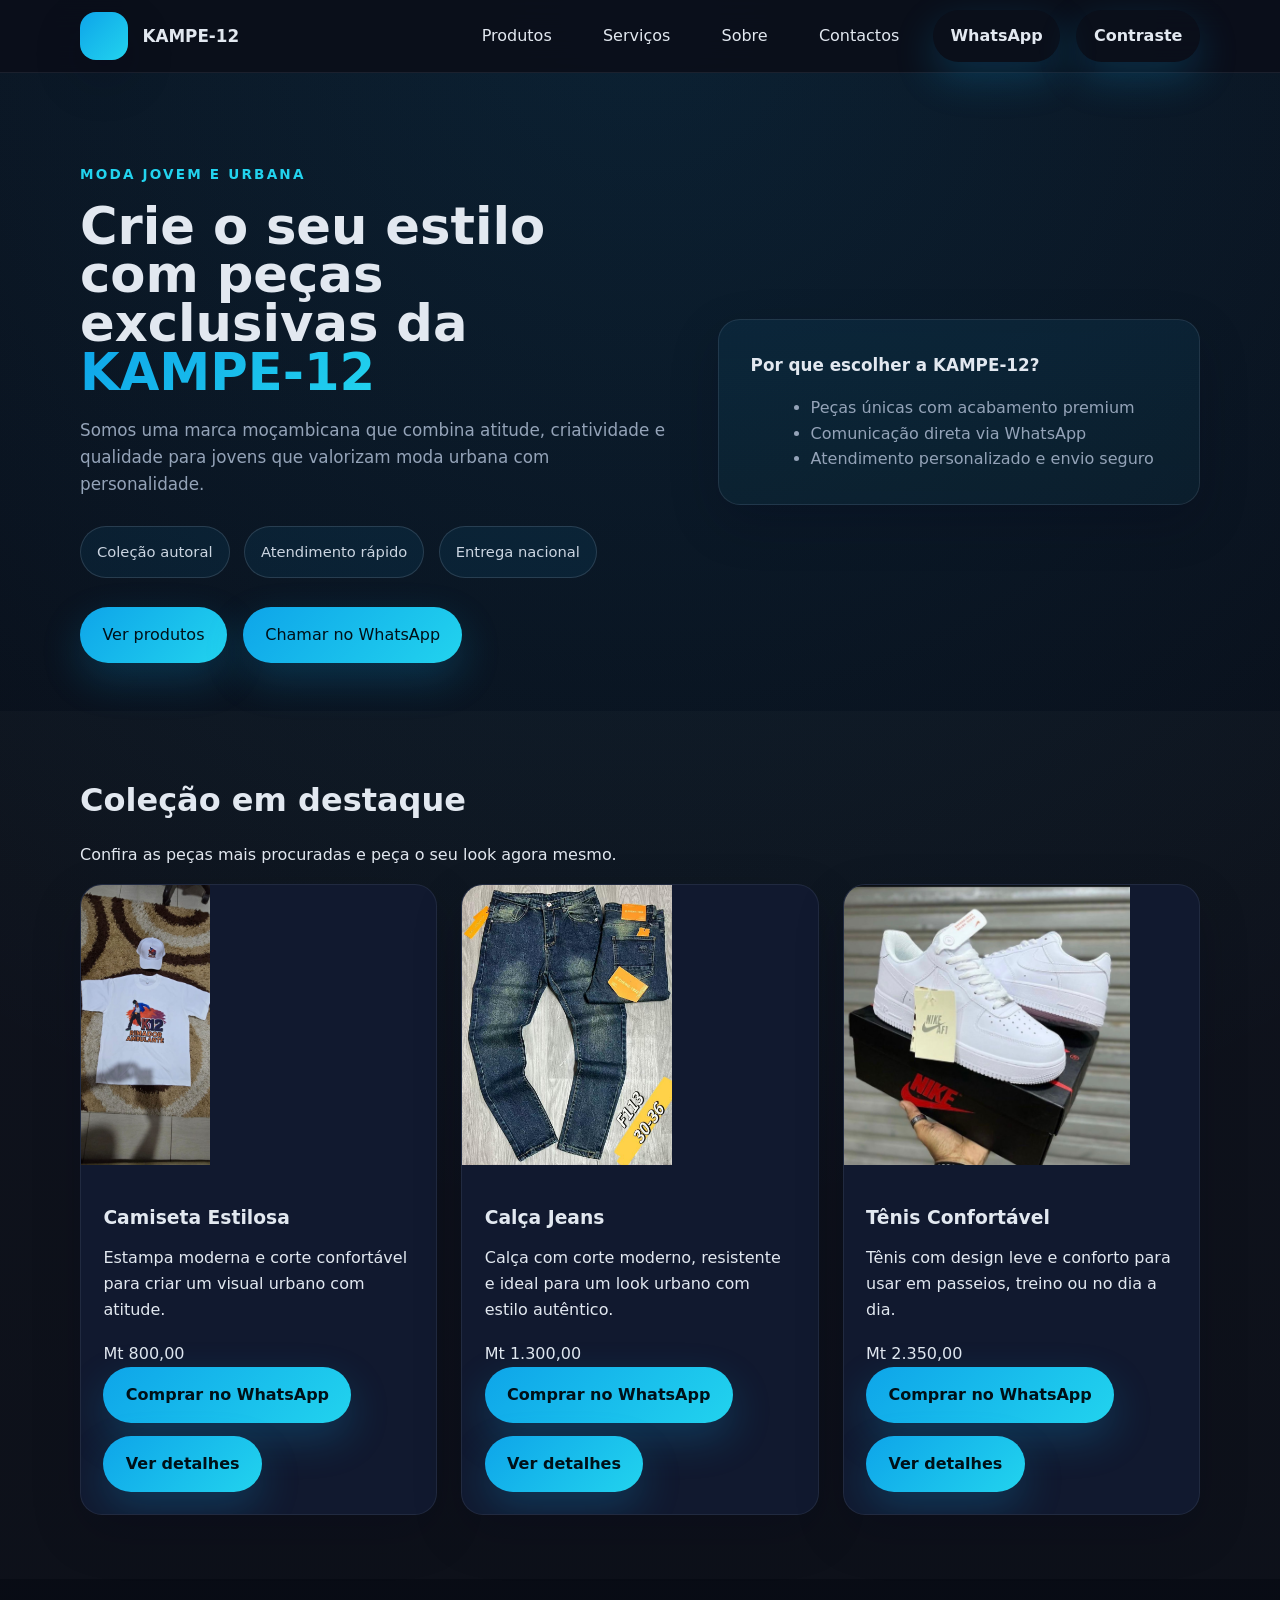
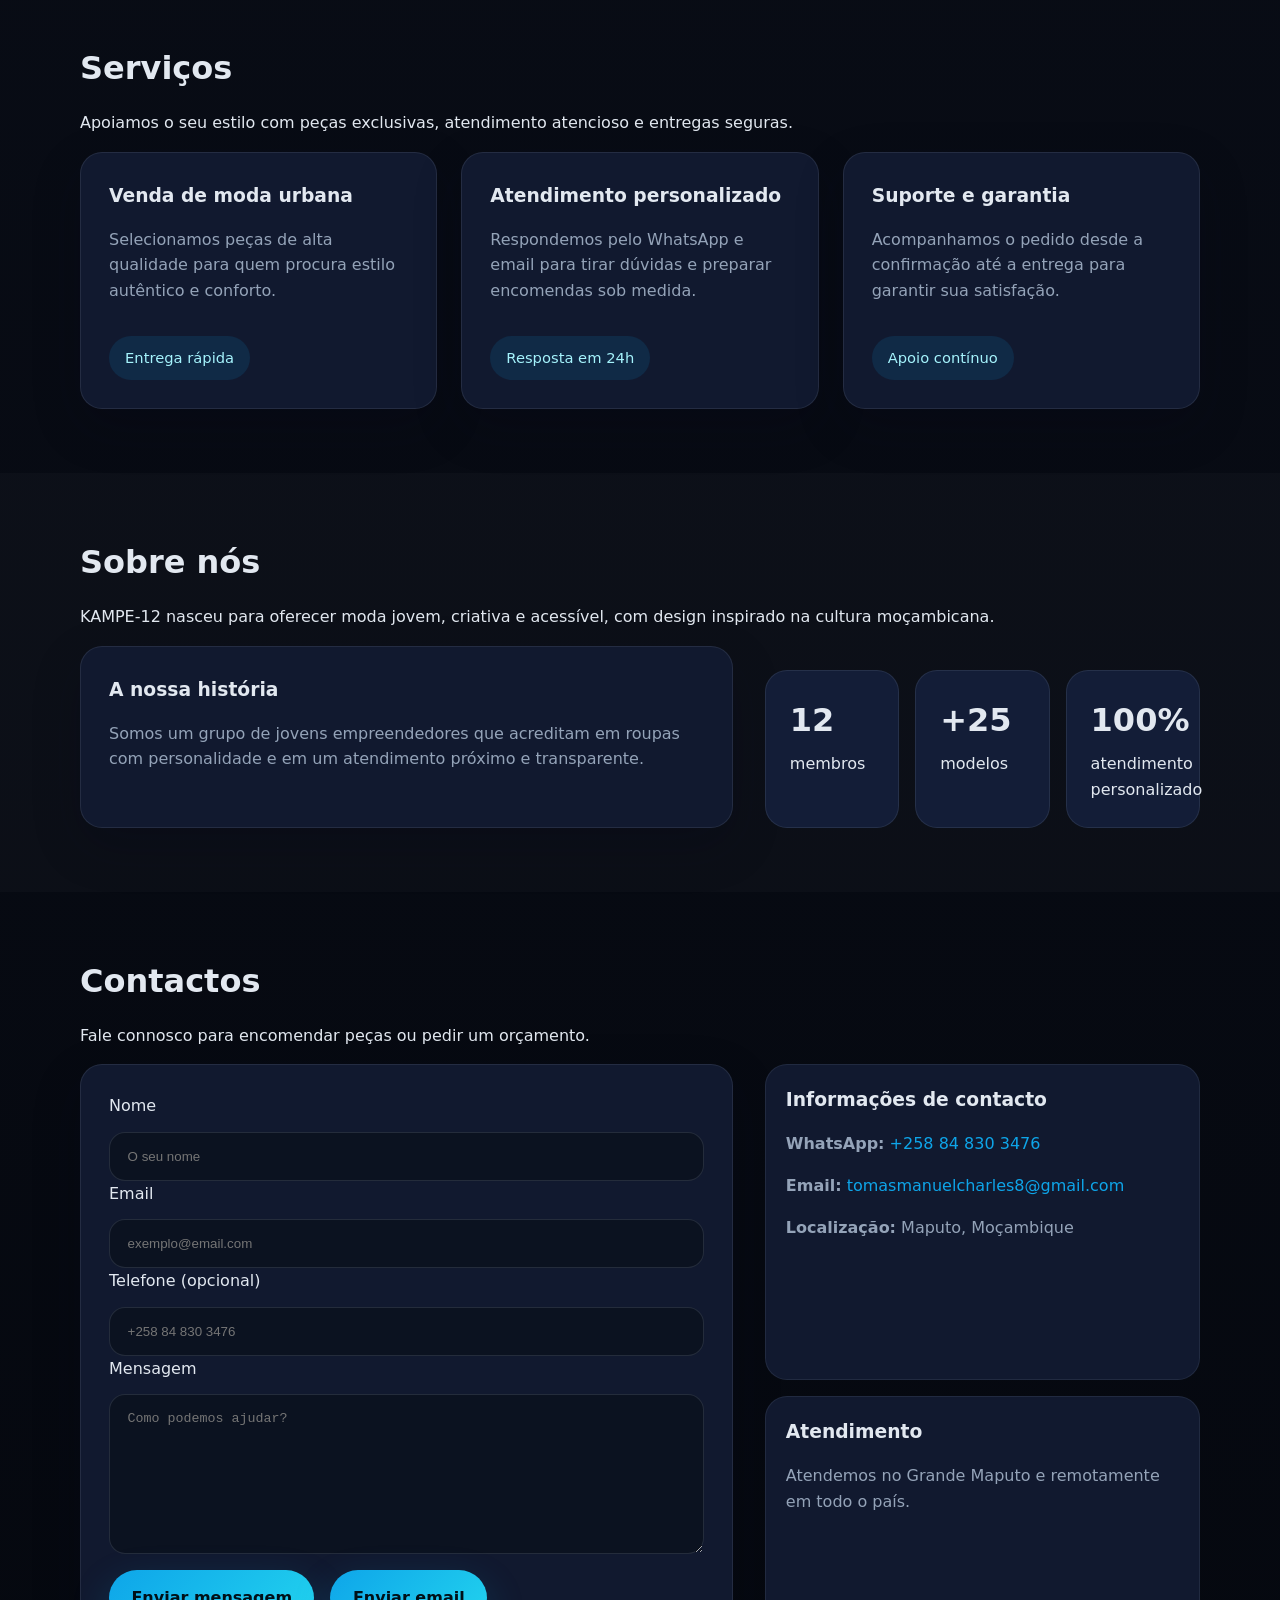
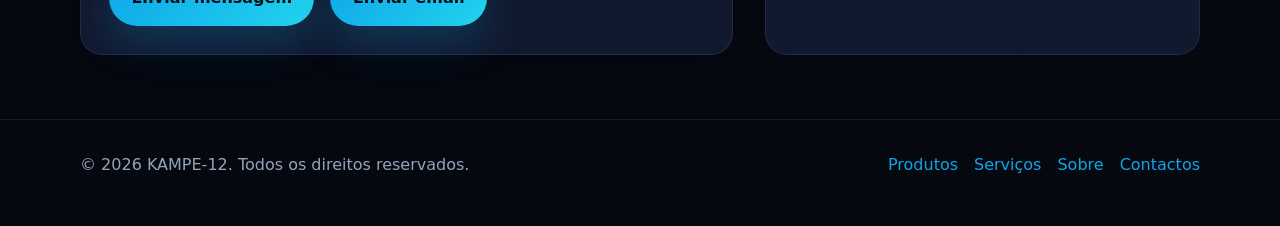
<file: index.html>
﻿<!doctype html>
<html lang="pt">
<head>
  <meta charset="utf-8" />
  <meta name="viewport" content="width=device-width, initial-scale=1" />
  <title>KAMPE-12 | Moda jovem em Moçambique</title>
  <link rel="icon" type="image/png" href="logo.jpg" />
  <meta name="description" content="KAMPE-12 apresenta moda jovem, coleções exclusivas e atendimento rápido. Conheça os produtos e peça já orçamento pelo WhatsApp ou email." />
  <meta name="theme-color" content="#0ea5e9" />
  <link rel="stylesheet" href="styles.css" />
</head>
<body>
  <header class="page-header">
    <div class="container navbar">
      <div class="branding">
        <div class="logo" aria-hidden="true"></div>
        <h1>KAMPE-12</h1>
      </div>
      <button class="nav-toggle" type="button" aria-label="Abrir menu" aria-expanded="false" onclick="toggleMenu()">☰</button>
      <nav class="navigation" aria-label="Menu principal">
        <a href="#portfolio">Produtos</a>
        <a href="#servicos">Serviços</a>
        <a href="#sobre">Sobre</a>
        <a href="#contactos">Contactos</a>
        <a class="button-primary" href="https://wa.me/258848303476" target="_blank" rel="noopener">WhatsApp</a>
        <button class="cta" type="button" onclick="toggleContraste()" aria-pressed="false">Contraste</button>
      </nav>
    </div>
  </header>

  <main>
    <section class="hero">
      <div class="container hero-grid">
        <div>
          <div class="label">Moda jovem e urbana</div>
          <h1>Crie o seu estilo com peças exclusivas da <span class="highlight">KAMPE-12</span></h1>
          <p>Somos uma marca moçambicana que combina atitude, criatividade e qualidade para jovens que valorizam moda urbana com personalidade.</p>
          <div class="feature-list">
            <span class="badge">Coleção autoral</span>
            <span class="badge">Atendimento rápido</span>
            <span class="badge">Entrega nacional</span>
          </div>
          <div style="margin-top:1.8rem; display:flex; gap:1rem; flex-wrap:wrap">
            <a class="cta" href="#portfolio">Ver produtos</a>
            <a class="cta" href="https://wa.me/258848303476" target="_blank" rel="noopener">Chamar no WhatsApp</a>
          </div>
        </div>
        <div class="hero-card">
          <strong>Por que escolher a KAMPE-12?</strong>
          <ul style="margin:1rem 0 0 1.25rem; color:var(--muted);">
            <li>Peças únicas com acabamento premium</li>
            <li>Comunicação direta via WhatsApp</li>
            <li>Atendimento personalizado e envio seguro</li>
          </ul>
        </div>
      </div>
    </section>

    <section id="portfolio" class="section section-dark">
      <div class="container">
        <h2 class="section-title">Coleção em destaque</h2>
        <p class="section-sub">Confira as peças mais procuradas e peça o seu look agora mesmo.</p>
        <div class="products-grid">
          <div class="product-card">
            <img src="ropa1.jpg" alt="Camiseta Estilosa" />
            <div class="card-body">
              <h3>Camiseta Estilosa</h3>
              <p>Estampa moderna e corte confortável para criar um visual urbano com atitude.</p>
              <span class="pill">Mt 800,00</span>
              <div class="actions">
                <a class="button-primary" href="https://wa.me/258848303476?text=Ol%C3%A1%2C+quero+comprar+a+Camiseta+Estilosa" target="_blank" rel="noopener">Comprar no WhatsApp</a>
                <a class="button-primary" href="camiseta.html">Ver detalhes</a>
              </div>
            </div>
          </div>

          <div class="product-card">
            <img src="calca1.jpg" alt="Calça Jeans" />
            <div class="card-body">
              <h3>Calça Jeans</h3>
              <p>Calça com corte moderno, resistente e ideal para um look urbano com estilo autêntico.</p>
              <span class="pill">Mt 1.300,00</span>
              <div class="actions">
                <a class="button-primary" href="https://wa.me/258848303476?text=Ol%C3%A1%2C+quero+comprar+a+Cal%C3%A7a+Jeans" target="_blank" rel="noopener">Comprar no WhatsApp</a>
                <a class="button-primary" href="calca.html">Ver detalhes</a>
              </div>
            </div>
          </div>

          <div class="product-card">
            <img src="tenis1.jpg" alt="Tênis Confortável" />
            <div class="card-body">
              <h3>Tênis Confortável</h3>
              <p>Tênis com design leve e conforto para usar em passeios, treino ou no dia a dia.</p>
              <span class="pill">Mt 2.350,00</span>
              <div class="actions">
                <a class="button-primary" href="https://wa.me/258848303476?text=Ol%C3%A1%2C+quero+comprar+o+T%C3%AAnis+Confort%C3%A1vel" target="_blank" rel="noopener">Comprar no WhatsApp</a>
                <a class="button-primary" href="tenis.html">Ver detalhes</a>
              </div>
            </div>
          </div>
        </div>
      </div>
    </section>

    <section id="servicos" class="section">
      <div class="container">
        <h2 class="section-title">Serviços</h2>
        <p class="section-sub">Apoiamos o seu estilo com peças exclusivas, atendimento atencioso e entregas seguras.</p>
        <div class="grid">
          <article class="card">
            <h3>Venda de moda urbana</h3>
            <p>Selecionamos peças de alta qualidade para quem procura estilo autêntico e conforto.</p>
            <span class="pill">Entrega rápida</span>
          </article>
          <article class="card">
            <h3>Atendimento personalizado</h3>
            <p>Respondemos pelo WhatsApp e email para tirar dúvidas e preparar encomendas sob medida.</p>
            <span class="pill">Resposta em 24h</span>
          </article>
          <article class="card">
            <h3>Suporte e garantia</h3>
            <p>Acompanhamos o pedido desde a confirmação até a entrega para garantir sua satisfação.</p>
            <span class="pill">Apoio contínuo</span>
          </article>
        </div>
      </div>
    </section>

    <section id="sobre" class="section section-dark">
      <div class="container">
        <h2 class="section-title">Sobre nós</h2>
        <p class="section-sub">KAMPE-12 nasceu para oferecer moda jovem, criativa e acessível, com design inspirado na cultura moçambicana.</p>
        <div class="about-grid">
          <div class="card about-content">
            <h3>A nossa história</h3>
            <p>Somos um grupo de jovens empreendedores que acreditam em roupas com personalidade e em um atendimento próximo e transparente.</p>
          </div>
          <div class="stats">
            <div class="stat"><strong>12</strong> membros</div>
            <div class="stat"><strong>+25</strong> modelos</div>
            <div class="stat"><strong>100%</strong> atendimento personalizado</div>
          </div>
        </div>
      </div>
    </section>

    <section id="contactos" class="section">
      <div class="container">
        <h2 class="section-title">Contactos</h2>
        <p class="section-sub">Fale connosco para encomendar peças ou pedir um orçamento.</p>
        <div class="contact-grid">
          <div class="card">
            <form id="contact-form">
              <div class="form-field">
                <label for="nome">Nome</label>
                <input id="nome" name="nome" type="text" placeholder="O seu nome" required />
              </div>
              <div class="form-field">
                <label for="email">Email</label>
                <input id="email" name="email" type="email" placeholder="exemplo@email.com" required />
              </div>
              <div class="form-field">
                <label for="telefone">Telefone (opcional)</label>
                <input id="telefone" name="telefone" type="tel" placeholder="+258 84 830 3476" />
              </div>
              <div class="form-field">
                <label for="mensagem">Mensagem</label>
                <textarea id="mensagem" name="mensagem" placeholder="Como podemos ajudar?" required></textarea>
              </div>
              <div style="display:flex; gap:1rem; flex-wrap:wrap; margin-top:1rem;">
                <button class="cta" type="submit">Enviar mensagem</button>
                <a class="button-primary" href="mailto:tomasmanuelcharles8@gmail.com">Enviar email</a>
              </div>
            </form>
          </div>
          <div class="contact-card">
            <article>
              <h3>Informações de contacto</h3>
              <p><strong>WhatsApp:</strong> <a href="https://wa.me/258848303476" target="_blank" rel="noopener">+258 84 830 3476</a></p>
              <p><strong>Email:</strong> <a href="mailto:tomasmanuelcharles8@gmail.com">tomasmanuelcharles8@gmail.com</a></p>
              <p><strong>Localização:</strong> Maputo, Moçambique</p>
            </article>
            <article>
              <h3>Atendimento</h3>
              <p class="lead">Atendemos no Grande Maputo e remotamente em todo o país.</p>
            </article>
          </div>
        </div>
      </div>
    </section>
  </main>

  <footer class="footer">
    <div class="container" style="display:flex; align-items:center; justify-content:space-between; gap:1rem; flex-wrap:wrap;">
      <div>© <span id="year"></span> KAMPE-12. Todos os direitos reservados.</div>
      <div style="display:flex; gap:1rem; flex-wrap:wrap;">
        <a href="#portfolio">Produtos</a>
        <a href="#servicos">Serviços</a>
        <a href="#sobre">Sobre</a>
        <a href="#contactos">Contactos</a>
      </div>
    </div>
  </footer>

  <script src="script.js" defer></script>
</body>
</html>
</file>
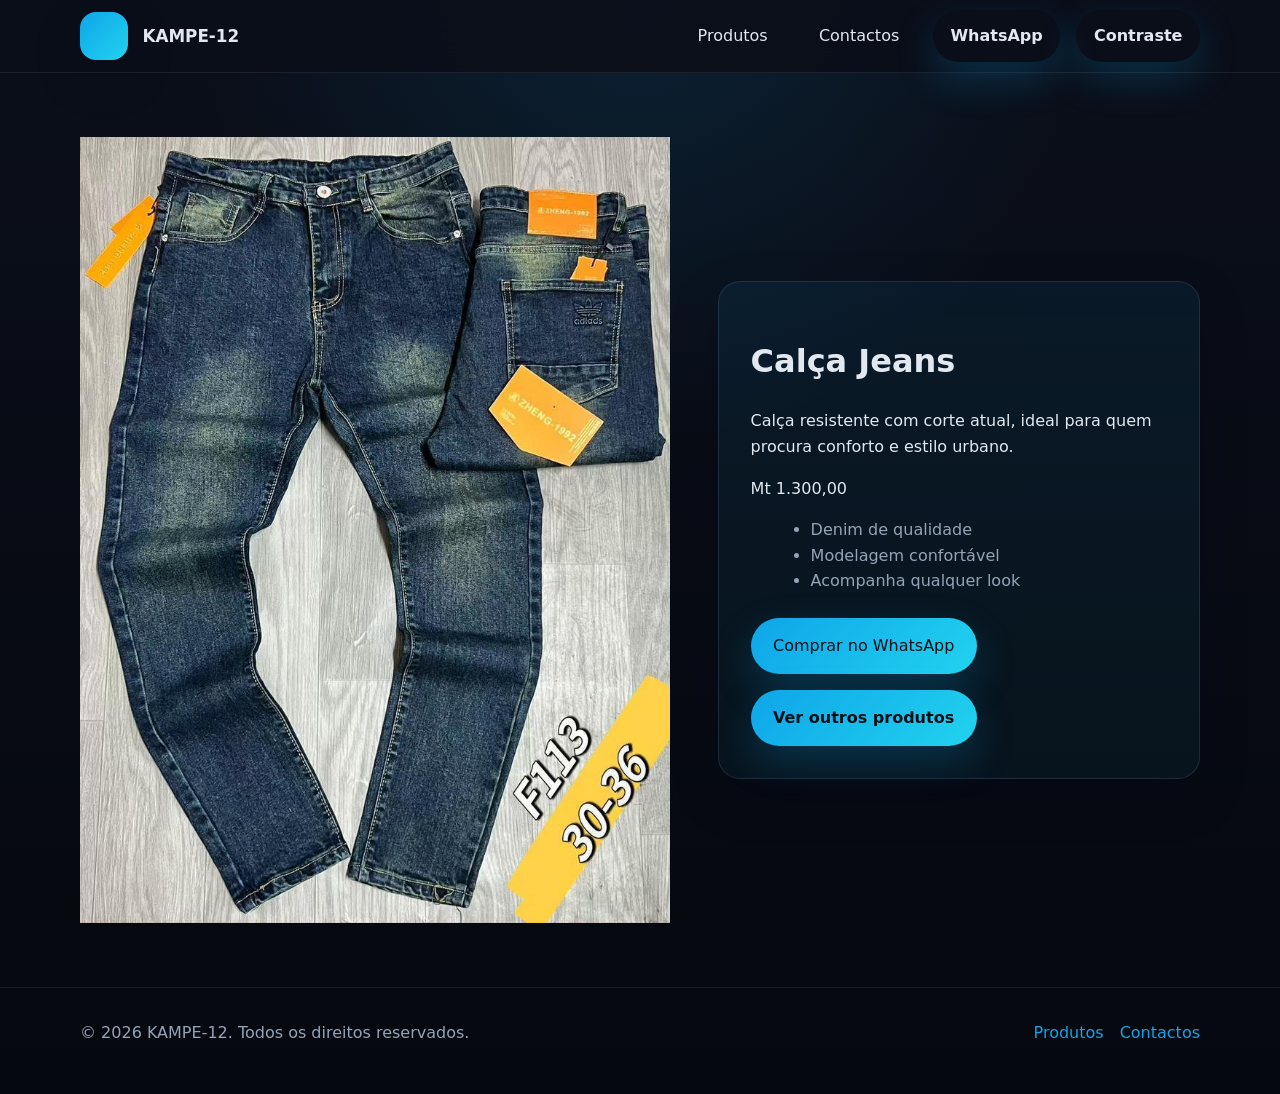
<file: calca.html>
﻿<!doctype html>
<html lang="pt">
<head>
  <meta charset="utf-8" />
  <meta name="viewport" content="width=device-width, initial-scale=1" />
  <title>Calça Jeans | KAMPE-12</title>
  <meta name="description" content="Calça Jeans da KAMPE-12 - peça urbana resistente e confortável." />
  <link rel="icon" type="image/png" href="logo.jpg" />
  <link rel="stylesheet" href="styles.css" />
</head>
<body>
  <header class="page-header">
    <div class="container navbar">
      <div class="branding">
        <div class="logo" aria-hidden="true"></div>
        <h1>KAMPE-12</h1>
      </div>
      <nav class="navigation" aria-label="Menu principal">
        <a href="index.html#portfolio">Produtos</a>
        <a href="index.html#contactos">Contactos</a>
        <a class="button-primary" href="https://wa.me/258848303476" target="_blank" rel="noopener">WhatsApp</a>
        <button class="cta" type="button" onclick="toggleContraste()" aria-pressed="false">Contraste</button>
      </nav>
    </div>
  </header>
  <main class="section">
    <div class="container hero-grid">
      <div>
        <img src="calca1.jpg" alt="Calça Jeans" />
      </div>
      <div class="hero-card">
        <h1>Calça Jeans</h1>
        <p class="lead">Calça resistente com corte atual, ideal para quem procura conforto e estilo urbano.</p>
        <span class="pill">Mt 1.300,00</span>
        <ul style="margin:1rem 0 0 1.25rem; color:var(--muted);">
          <li>Denim de qualidade</li>
          <li>Modelagem confortável</li>
          <li>Acompanha qualquer look</li>
        </ul>
        <div style="margin-top:1.5rem; display:flex; gap:1rem; flex-wrap:wrap;">
          <a class="cta" href="https://wa.me/258848303476?text=Ol%C3%A1%2C+quero+comprar+a+Cal%C3%A7a+Jeans" target="_blank" rel="noopener">Comprar no WhatsApp</a>
          <a class="button-primary" href="index.html#portfolio">Ver outros produtos</a>
        </div>
      </div>
    </div>
  </main>
  <footer class="footer">
    <div class="container" style="display:flex; align-items:center; justify-content:space-between; gap:1rem; flex-wrap:wrap;">
      <div>© <span id="year"></span> KAMPE-12. Todos os direitos reservados.</div>
      <div style="display:flex; gap:1rem; flex-wrap:wrap;">
        <a href="index.html#portfolio">Produtos</a>
        <a href="index.html#contactos">Contactos</a>
      </div>
    </div>
  </footer>
  <script src="script.js" defer></script>
</body>
</html>
</file>
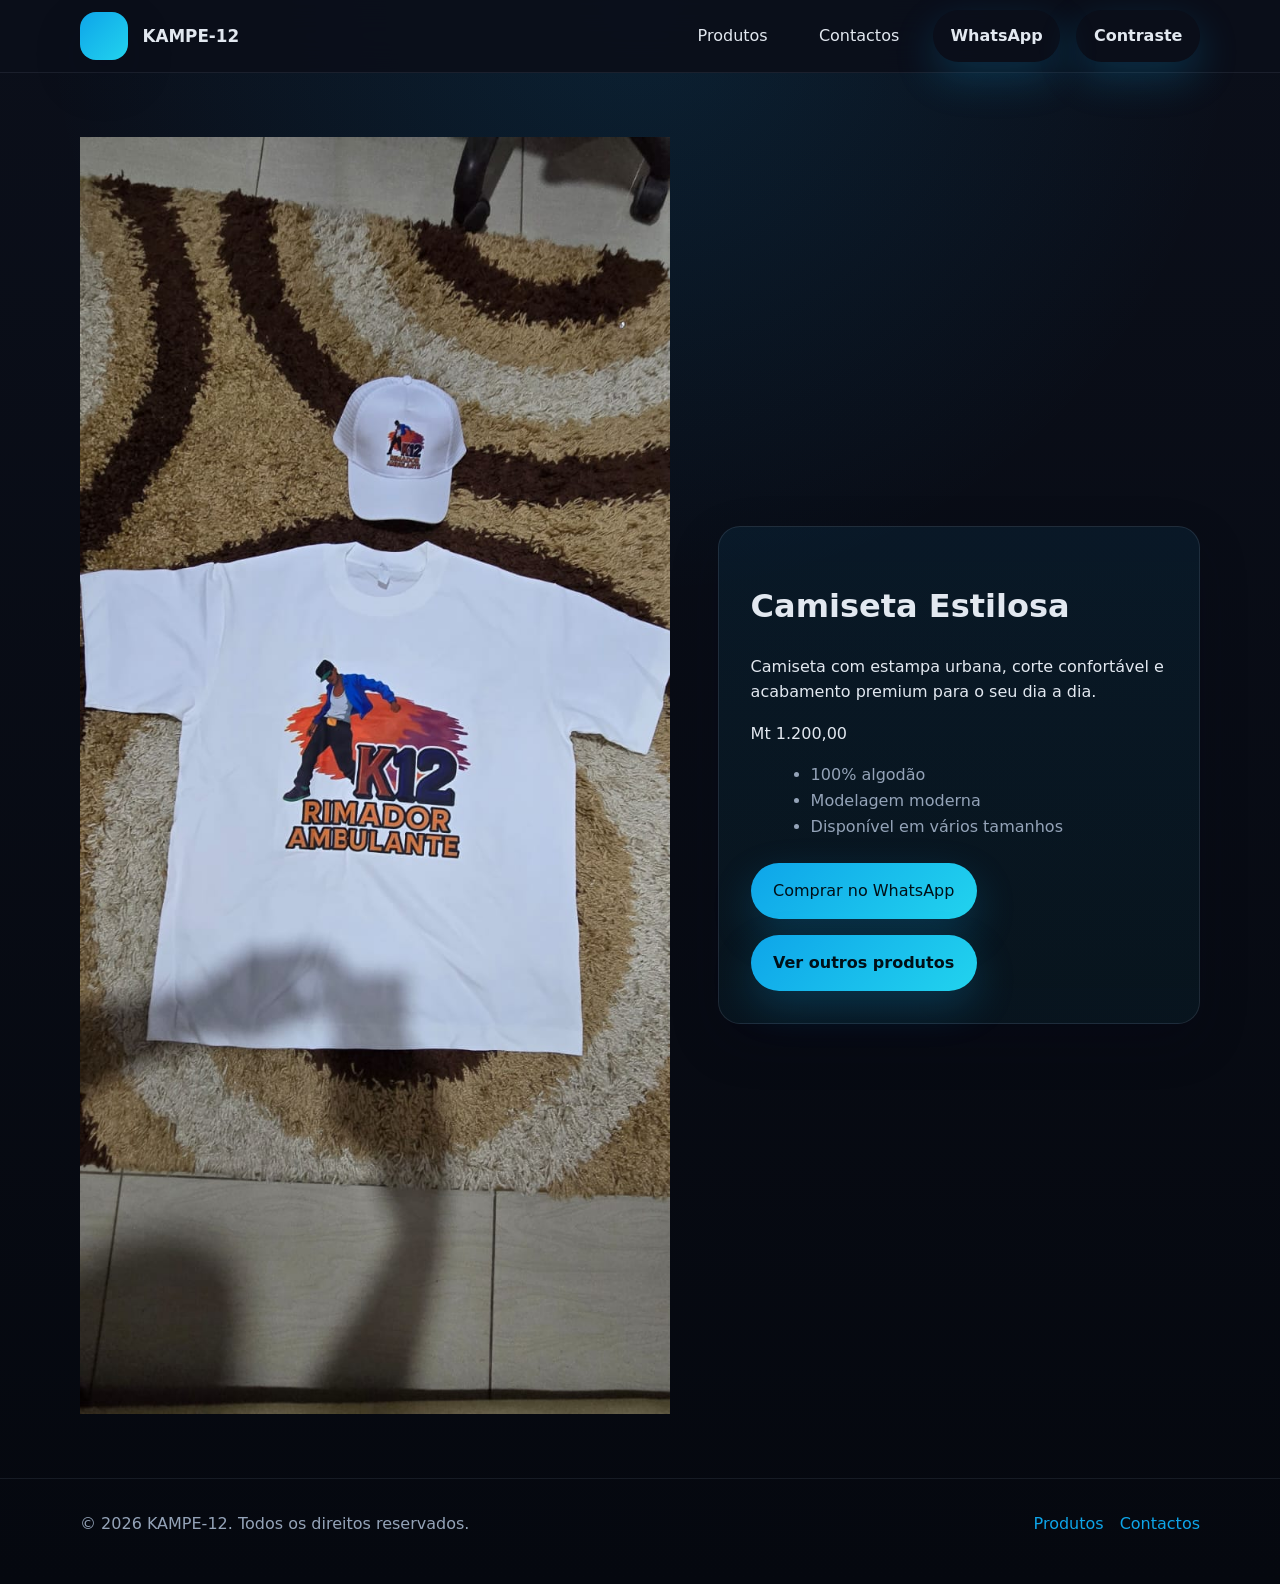
<file: camiseta.html>
﻿<!doctype html>
<html lang="pt">
<head>
  <meta charset="utf-8" />
  <meta name="viewport" content="width=device-width, initial-scale=1" />
  <title>Camiseta Estilosa | KAMPE-12</title>
  <meta name="description" content="Camiseta Estilosa da KAMPE-12 - roupa urbana com atitude." />
  <link rel="icon" type="image/png" href="logo.jpg" />
  <link rel="stylesheet" href="styles.css" />
</head>
<body>
  <header class="page-header">
    <div class="container navbar">
      <div class="branding">
        <div class="logo" aria-hidden="true"></div>
        <h1>KAMPE-12</h1>
      </div>
      <nav class="navigation" aria-label="Menu principal">
        <a href="index.html#portfolio">Produtos</a>
        <a href="index.html#contactos">Contactos</a>
        <a class="button-primary" href="https://wa.me/258848303476" target="_blank" rel="noopener">WhatsApp</a>
        <button class="cta" type="button" onclick="toggleContraste()" aria-pressed="false">Contraste</button>
      </nav>
    </div>
  </header>
  <main class="section">
    <div class="container hero-grid">
      <div>
        <img src="ropa1.jpg" alt="Camiseta Estilosa" />
      </div>
      <div class="hero-card">
        <h1>Camiseta Estilosa</h1>
        <p class="lead">Camiseta com estampa urbana, corte confortável e acabamento premium para o seu dia a dia.</p>
        <span class="pill">Mt 1.200,00</span>
        <ul style="margin:1rem 0 0 1.25rem; color:var(--muted);">
          <li>100% algodão</li>
          <li>Modelagem moderna</li>
          <li>Disponível em vários tamanhos</li>
        </ul>
        <div style="margin-top:1.5rem; display:flex; gap:1rem; flex-wrap:wrap;">
          <a class="cta" href="https://wa.me/258848303476?text=Ol%C3%A1%2C+quero+comprar+a+Camiseta+Estilosa" target="_blank" rel="noopener">Comprar no WhatsApp</a>
          <a class="button-primary" href="index.html#portfolio">Ver outros produtos</a>
        </div>
      </div>
    </div>
  </main>
  <footer class="footer">
    <div class="container" style="display:flex; align-items:center; justify-content:space-between; gap:1rem; flex-wrap:wrap;">
      <div>© <span id="year"></span> KAMPE-12. Todos os direitos reservados.</div>
      <div style="display:flex; gap:1rem; flex-wrap:wrap;">
        <a href="index.html#portfolio">Produtos</a>
        <a href="index.html#contactos">Contactos</a>
      </div>
    </div>
  </footer>
  <script src="script.js" defer></script>
</body>
</html>
</file>
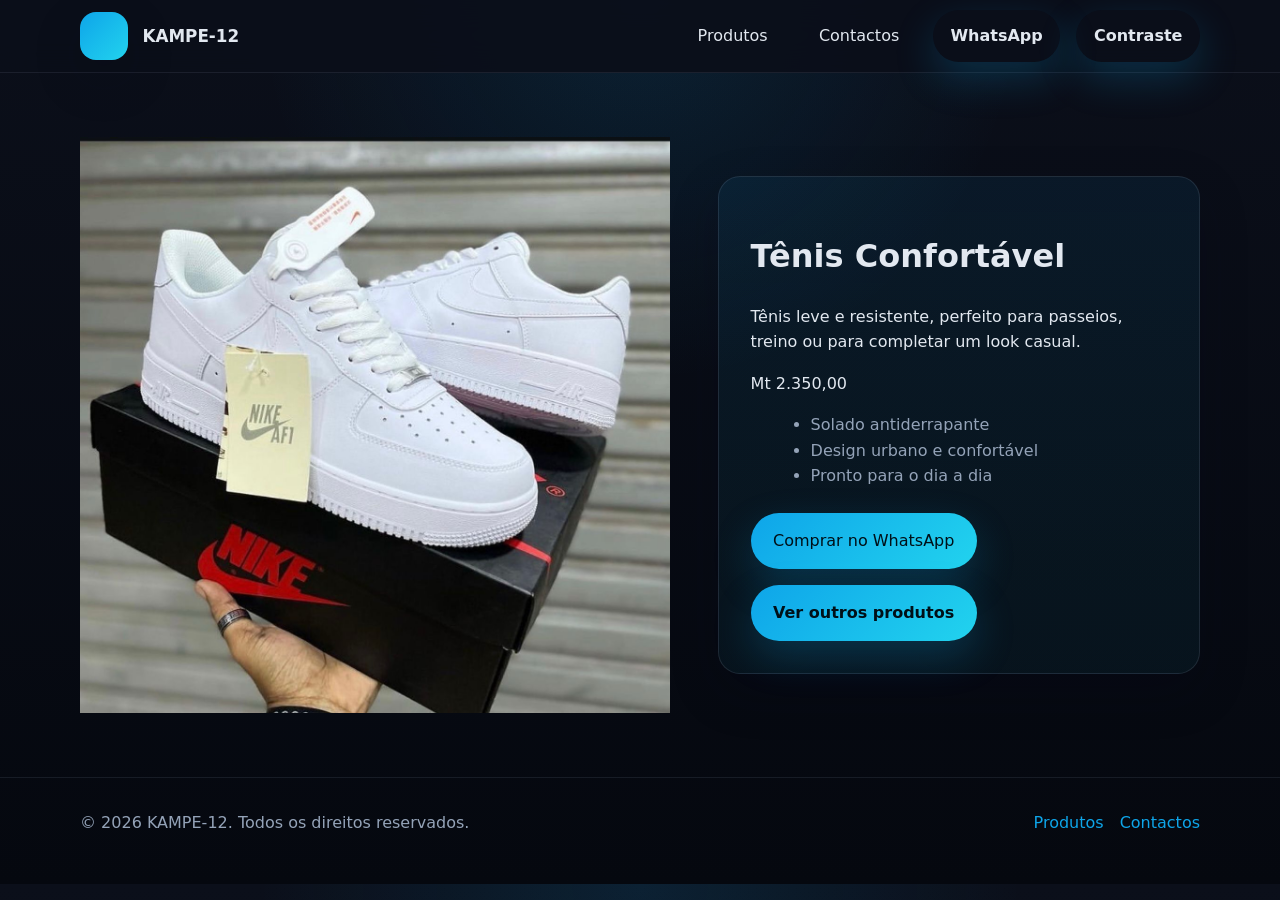
<file: tenis.html>
﻿<!doctype html>
<html lang="pt">
<head>
  <meta charset="utf-8" />
  <meta name="viewport" content="width=device-width, initial-scale=1" />
  <title>Tênis Confortável | KAMPE-12</title>
  <meta name="description" content="Tênis Confortável da KAMPE-12 - design leve e confortável para o seu dia a dia." />
  <link rel="icon" type="image/png" href="logo.jpg" />
  <link rel="stylesheet" href="styles.css" />
</head>
<body>
  <header class="page-header">
    <div class="container navbar">
      <div class="branding">
        <div class="logo" aria-hidden="true"></div>
        <h1>KAMPE-12</h1>
      </div>
      <nav class="navigation" aria-label="Menu principal">
        <a href="index.html#portfolio">Produtos</a>
        <a href="index.html#contactos">Contactos</a>
        <a class="button-primary" href="https://wa.me/258848303476" target="_blank" rel="noopener">WhatsApp</a>
        <button class="cta" type="button" onclick="toggleContraste()" aria-pressed="false">Contraste</button>
      </nav>
    </div>
  </header>
  <main class="section">
    <div class="container hero-grid">
      <div>
        <img src="tenis1.jpg" alt="Tênis Confortável" />
      </div>
      <div class="hero-card">
        <h1>Tênis Confortável</h1>
        <p class="lead">Tênis leve e resistente, perfeito para passeios, treino ou para completar um look casual.</p>
        <span class="pill">Mt 2.350,00</span>
        <ul style="margin:1rem 0 0 1.25rem; color:var(--muted);">
          <li>Solado antiderrapante</li>
          <li>Design urbano e confortável</li>
          <li>Pronto para o dia a dia</li>
        </ul>
        <div style="margin-top:1.5rem; display:flex; gap:1rem; flex-wrap:wrap;">
          <a class="cta" href="https://wa.me/258848303476?text=Ol%C3%A1%2C+quero+comprar+o+T%C3%AAnis+Confort%C3%A1vel" target="_blank" rel="noopener">Comprar no WhatsApp</a>
          <a class="button-primary" href="index.html#portfolio">Ver outros produtos</a>
        </div>
      </div>
    </div>
  </main>
  <footer class="footer">
    <div class="container" style="display:flex; align-items:center; justify-content:space-between; gap:1rem; flex-wrap:wrap;">
      <div>© <span id="year"></span> KAMPE-12. Todos os direitos reservados.</div>
      <div style="display:flex; gap:1rem; flex-wrap:wrap;">
        <a href="index.html#portfolio">Produtos</a>
        <a href="index.html#contactos">Contactos</a>
      </div>
    </div>
  </footer>
  <script src="script.js" defer></script>
</body>
</html>
</file>
<file: styles.css>
:root {
  --bg: #0b0f1a;
  --bg-alt: #101827;
  --surface: #11192f;
  --surface-strong: #131d37;
  --text: #e2e8f0;
  --muted: #94a3b8;
  --brand: #0ea5e9;
  --brand-2: #22d3ee;
  --accent: #38bdf8;
  --success: #22c55e;
  --shadow: 0 18px 50px rgba(2, 6, 23, 0.2);
  --radius: 22px;
}

* {
  box-sizing: border-box;
}

html {
  scroll-behavior: smooth;
}

body {
  margin: 0;
  min-height: 100%;
  font-family: Inter, system-ui, -apple-system, BlinkMacSystemFont, "Segoe UI", sans-serif;
  background: radial-gradient(circle at top, rgba(14, 165, 233, 0.12), transparent 35%),
    linear-gradient(180deg, var(--bg) 0%, #05080f 100%);
  color: var(--text);
  line-height: 1.6;
}

body.contrast {
  background: #0f172a;
}

img {
  max-width: 100%;
  display: block;
}

button,
a.button,
a.cta {
  border: none;
  font: inherit;
  cursor: pointer;
}

a {
  color: var(--brand);
  text-decoration: none;
}

a:hover,
button:hover {
  opacity: 0.92;
}

.container {
  width: min(1120px, calc(100% - 2rem));
  margin: 0 auto;
}

.page-header {
  position: sticky;
  top: 0;
  z-index: 50;
  background: rgba(11, 15, 26, 0.92);
  backdrop-filter: blur(16px);
  border-bottom: 1px solid rgba(148, 163, 184, 0.12);
}

.navbar {
  display: flex;
  align-items: center;
  justify-content: space-between;
  gap: 1rem;
  min-height: 72px;
  position: relative;
}

.nav-toggle {
  display: none;
  align-items: center;
  justify-content: center;
  width: 44px;
  height: 44px;
  border-radius: 50%;
  border: 1px solid rgba(148, 163, 184, 0.18);
  background: rgba(14, 165, 233, 0.08);
  color: var(--text);
  font-size: 1.1rem;
  line-height: 1;
  transition: background 0.25s ease;
}

.nav-toggle:hover {
  background: rgba(14, 165, 233, 0.16);
}

.branding {
  display: flex;
  align-items: center;
  gap: 0.9rem;
}

.branding .logo {
  width: 48px;
  height: 48px;
  border-radius: 16px;
  background: linear-gradient(135deg, var(--brand), var(--brand-2));
  box-shadow: var(--shadow);
}

.branding h1 {
  font-size: 1.05rem;
  margin: 0;
  font-weight: 700;
}

.navigation {
  display: flex;
  flex-wrap: wrap;
  gap: 1rem;
  align-items: center;
}

.navigation a,
.navigation button {
  padding: 0.8rem 1.1rem;
  border-radius: 999px;
  color: var(--text);
  background: transparent;
  transition: background 0.25s ease;
}

.navigation a:hover,
.navigation button:hover {
  background: rgba(14, 165, 233, 0.12);
}

.cta,
.button-primary {
  display: inline-flex;
  align-items: center;
  justify-content: center;
  gap: 0.5rem;
  padding: 0.95rem 1.4rem;
  border-radius: 999px;
  background: linear-gradient(135deg, var(--brand), var(--brand-2));
  color: #001018;
  font-weight: 700;
  box-shadow: 0 16px 40px rgba(14, 165, 233, 0.22);
}

.hero {
  padding: 5.5rem 0 3rem;
}

.hero-grid {
  display: grid;
  grid-template-columns: 1.1fr 0.9fr;
  gap: 3rem;
  align-items: center;
}

.hero .label {
  display: inline-flex;
  align-items: center;
  gap: 0.5rem;
  margin-bottom: 1rem;
  color: var(--brand-2);
  font-weight: 700;
  letter-spacing: 0.16em;
  text-transform: uppercase;
  font-size: 0.85rem;
}

.hero h1 {
  font-size: clamp(2.5rem, 4vw, 4.3rem);
  margin: 0;
  line-height: 0.95;
}

.hero p {
  max-width: 44rem;
  margin: 1.3rem 0 0;
  color: var(--muted);
  font-size: 1.05rem;
}

.highlight {
  background: linear-gradient(135deg, var(--brand), var(--brand-2));
  -webkit-background-clip: text;
  background-clip: text;
  color: transparent;
}

.feature-list {
  display: flex;
  flex-wrap: wrap;
  gap: 0.9rem;
  margin-top: 1.75rem;
}

.badge {
  padding: 0.85rem 1rem;
  border-radius: 999px;
  border: 1px solid rgba(148, 163, 184, 0.22);
  background: rgba(14, 165, 233, 0.08);
  color: #cbd5e1;
  font-size: 0.92rem;
}

.hero-card {
  padding: 2rem;
  border-radius: var(--radius);
  border: 1px solid rgba(148, 163, 184, 0.16);
  background: linear-gradient(180deg, rgba(14, 165, 233, 0.08), rgba(34, 211, 238, 0.05));
  box-shadow: var(--shadow);
}

.hero-card strong {
  display: block;
  margin-bottom: 1rem;
  font-size: 1.05rem;
}

.section {
  padding: 4rem 0;
}

.section-title {
  margin: 0 0 0.75rem;
  font-size: clamp(1.8rem, 2.5vw, 2.4rem);
}

.section-subtitle {
  margin: 0 0 2rem;
  color: var(--muted);
  max-width: 730px;
}

.grid {
  display: grid;
  grid-template-columns: repeat(3, minmax(0, 1fr));
  gap: 1.5rem;
}

.card {
  padding: 1.75rem;
  border-radius: var(--radius);
  border: 1px solid rgba(148, 163, 184, 0.14);
  background: var(--surface);
  box-shadow: var(--shadow);
}

.card h3 {
  margin: 0 0 0.75rem;
}

.card p,
.card span,
.card li,
.card dd,
.card dt {
  color: var(--muted);
}

.card .pill {
  display: inline-flex;
  margin-top: 1rem;
  padding: 0.65rem 1rem;
  border-radius: 999px;
  background: rgba(14, 165, 233, 0.12);
  color: #a5f3fc;
  font-size: 0.92rem;
}

.products-grid {
  display: grid;
  grid-template-columns: repeat(3, minmax(0, 1fr));
  gap: 1.5rem;
}

.product-card {
  display: grid;
  gap: 1rem;
  border-radius: var(--radius);
  overflow: hidden;
  border: 1px solid rgba(148, 163, 184, 0.12);
  background: var(--surface);
  box-shadow: var(--shadow);
}

.product-card img {
  height: 280px;
  object-fit: cover;
}

.product-card .card-body {
  padding: 1.4rem;
}

.product-card h3 {
  margin: 0 0 0.75rem;
}

.product-card p {
  margin: 0 0 1.2rem;
}

.product-card .actions {
  display: flex;
  flex-wrap: wrap;
  gap: 0.8rem;
}

.section-dark {
  background: rgba(255, 255, 255, 0.02);
}

.about-grid,
.contact-grid {
  display: grid;
  grid-template-columns: 1.2fr 0.8fr;
  gap: 2rem;
}

.about-content p,
.contact-card p {
  color: var(--muted);
}

.stats {
  display: grid;
  grid-template-columns: repeat(3, minmax(0, 1fr));
  gap: 1rem;
  margin-top: 1.5rem;
}

.stat {
  background: var(--surface-strong);
  border: 1px solid rgba(148, 163, 184, 0.14);
  border-radius: var(--radius);
  padding: 1.5rem;
}

.stat strong {
  display: block;
  font-size: 2rem;
  margin-bottom: 0.35rem;
}

.form-field {
  display: grid;
  gap: 0.8rem;
}

input,
textarea {
  width: 100%;
  border-radius: 16px;
  border: 1px solid rgba(148, 163, 184, 0.18);
  background: #0b1220;
  color: var(--text);
  padding: 1rem 1.1rem;
}

input:focus,
textarea:focus {
  outline: none;
  border-color: rgba(14, 165, 233, 0.5);
  box-shadow: 0 0 0 3px rgba(14, 165, 233, 0.16);
}

textarea {
  min-height: 160px;
  resize: vertical;
}

.contact-card {
  display: grid;
  gap: 1rem;
}

.contact-card article {
  padding: 1.25rem;
  border-radius: var(--radius);
  border: 1px solid rgba(148, 163, 184, 0.12);
  background: var(--surface);
}

.contact-card article h3 {
  margin: 0 0 0.5rem;
}

.footer {
  padding: 2rem 0 3rem;
  color: var(--muted);
  border-top: 1px solid rgba(148, 163, 184, 0.12);
}

.footer p,
.footer small {
  margin: 0;
}

@media (max-width: 980px) {
  .hero-grid,
  .about-grid,
  .contact-grid,
  .grid,
  .products-grid,
  .stats {
    grid-template-columns: 1fr;
  }

  .navigation {
    position: fixed;
    inset: 72px 1rem auto 1rem;
    display: flex;
    flex-direction: column;
    align-items: stretch;
    gap: 0.75rem;
    padding: 1rem;
    background: rgba(11, 15, 26, 0.98);
    border-radius: 18px;
    border: 1px solid rgba(148, 163, 184, 0.14);
    opacity: 0;
    transform: translateY(-10px);
    pointer-events: none;
    transition: opacity 0.25s ease, transform 0.25s ease;
    z-index: 60;
  }

  .navigation.active {
    opacity: 1;
    transform: translateY(0);
    pointer-events: auto;
  }

  .nav-toggle {
    display: inline-flex;
  }
}

@media (max-width: 700px) {
  .navbar {
    flex-direction: column;
    align-items: stretch;
  }

  .navigation {
    justify-content: center;
  }

  .hero {
    padding-top: 4rem;
  }
}
</file>
